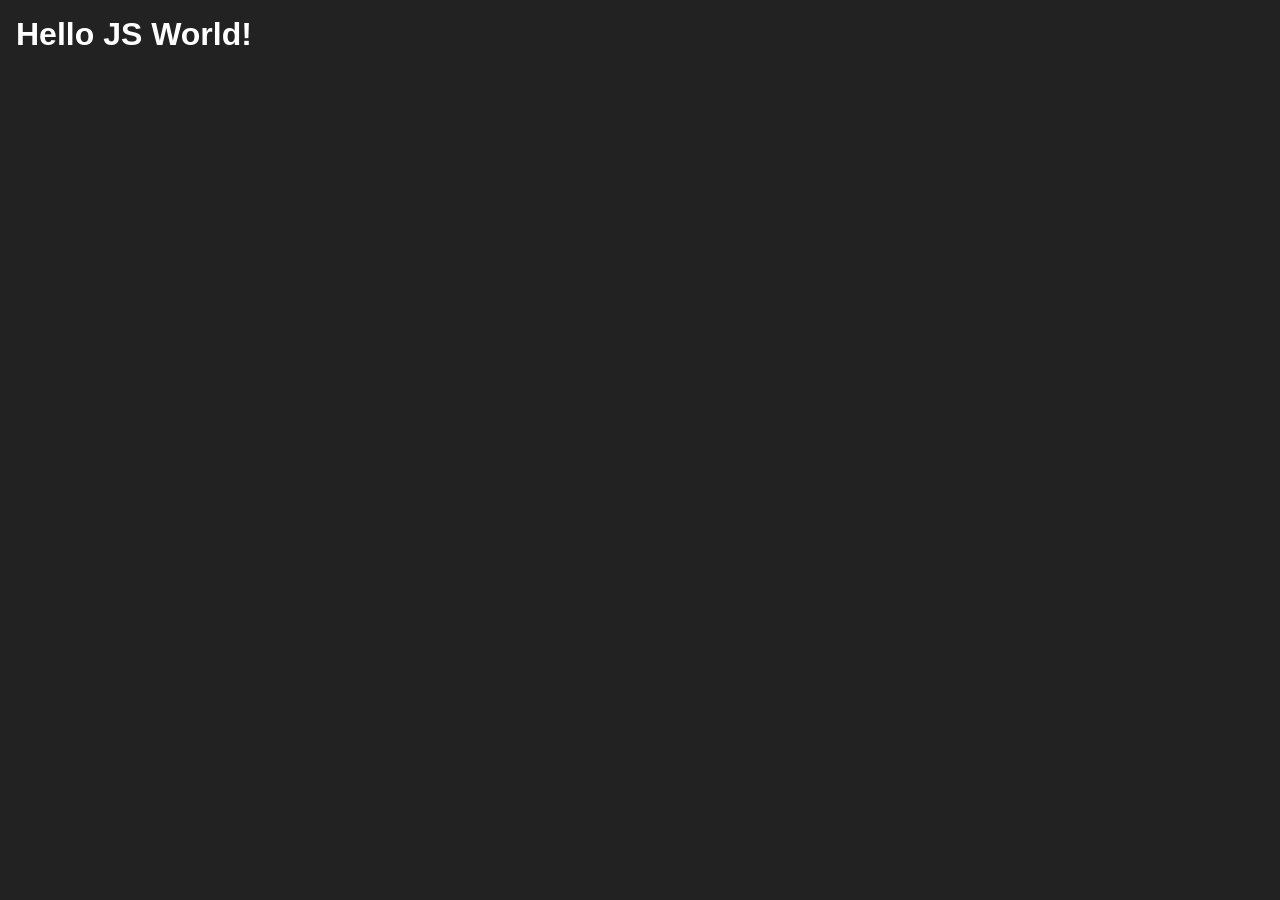
<file: index.html>
<!DOCTYPE html>
<html lang="en">

<head>
    <meta charset="UTF-8">
    <meta name="viewport" content="width=device-width, initial-scale=1.0">
    <title>Hello JS World</title>
    <link rel="stylesheet" href="style.css">
</head>

<body>

    <h1 id="titolo">Loading...</h1>

    <script type="text/javascript">
        // console.log("Hello JS World!");
    </script>

    <script src="./main.js"></script>

</body>

</html>
</file>
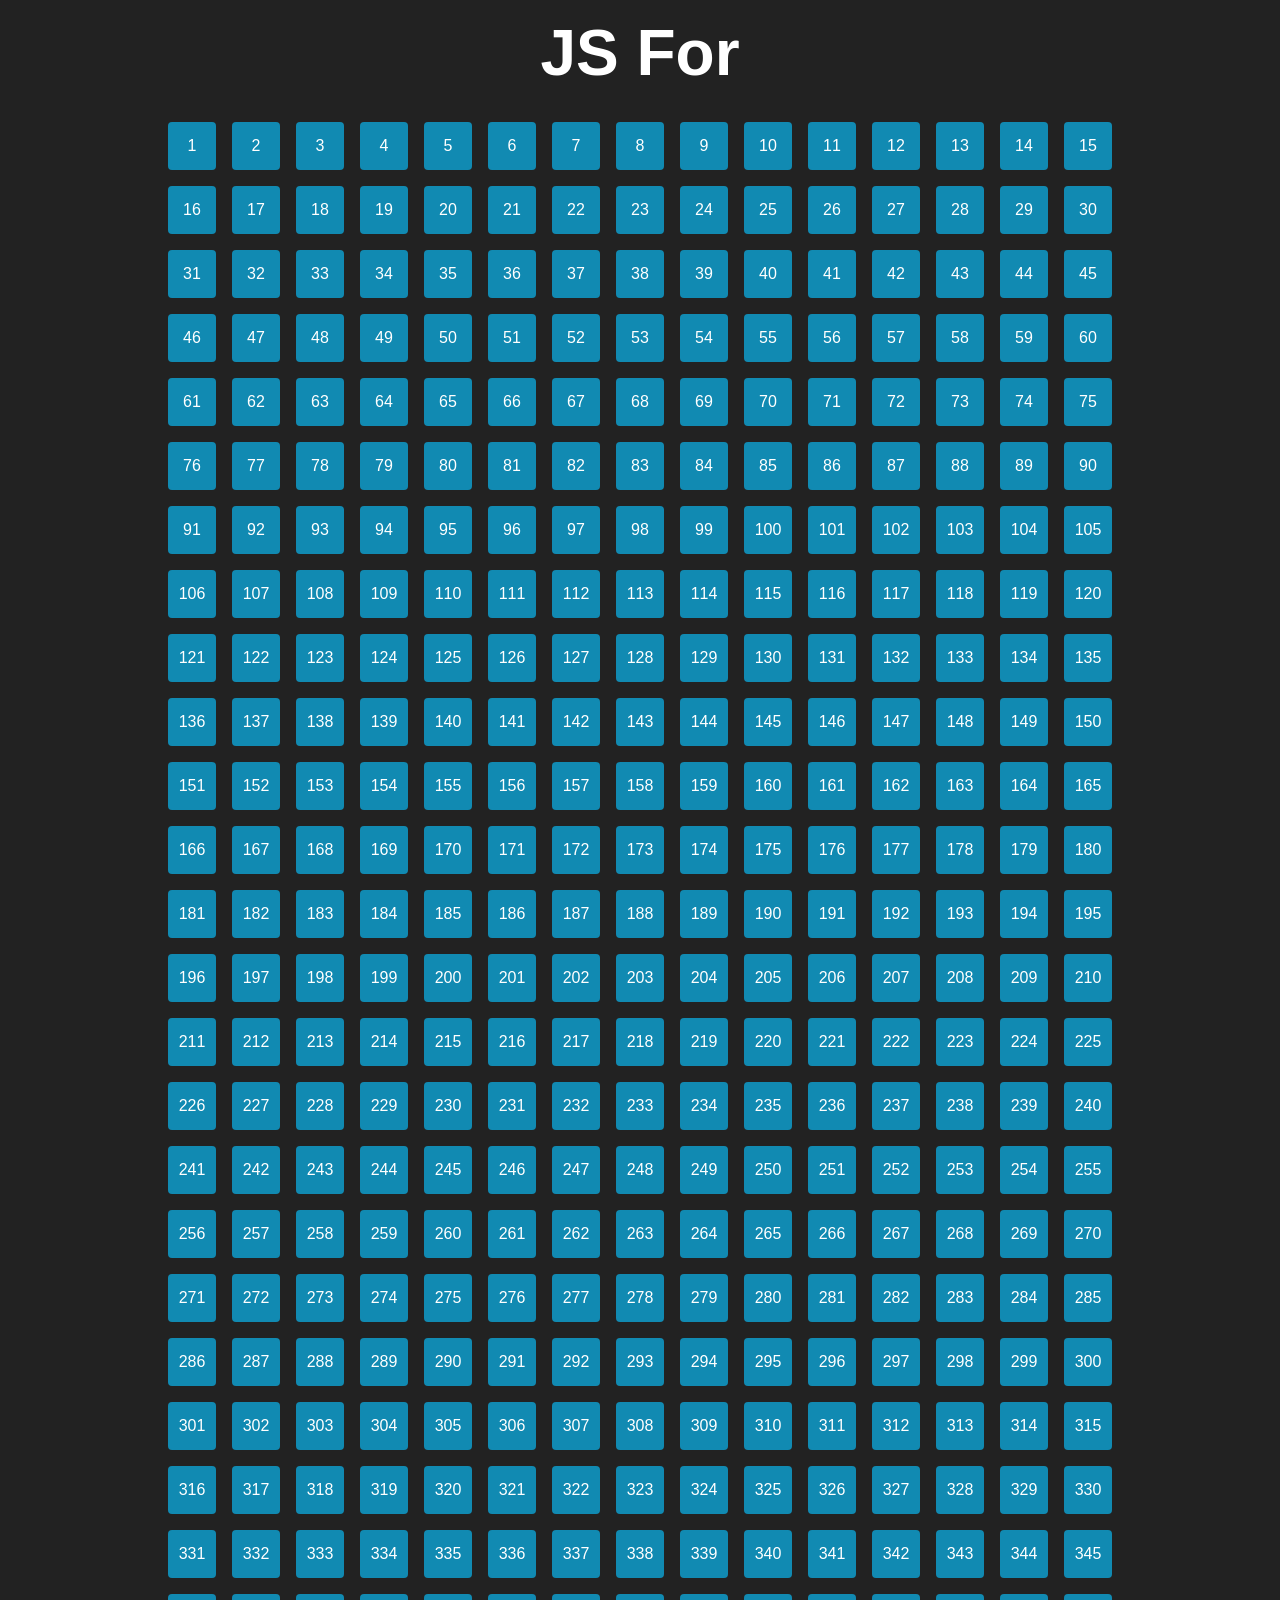
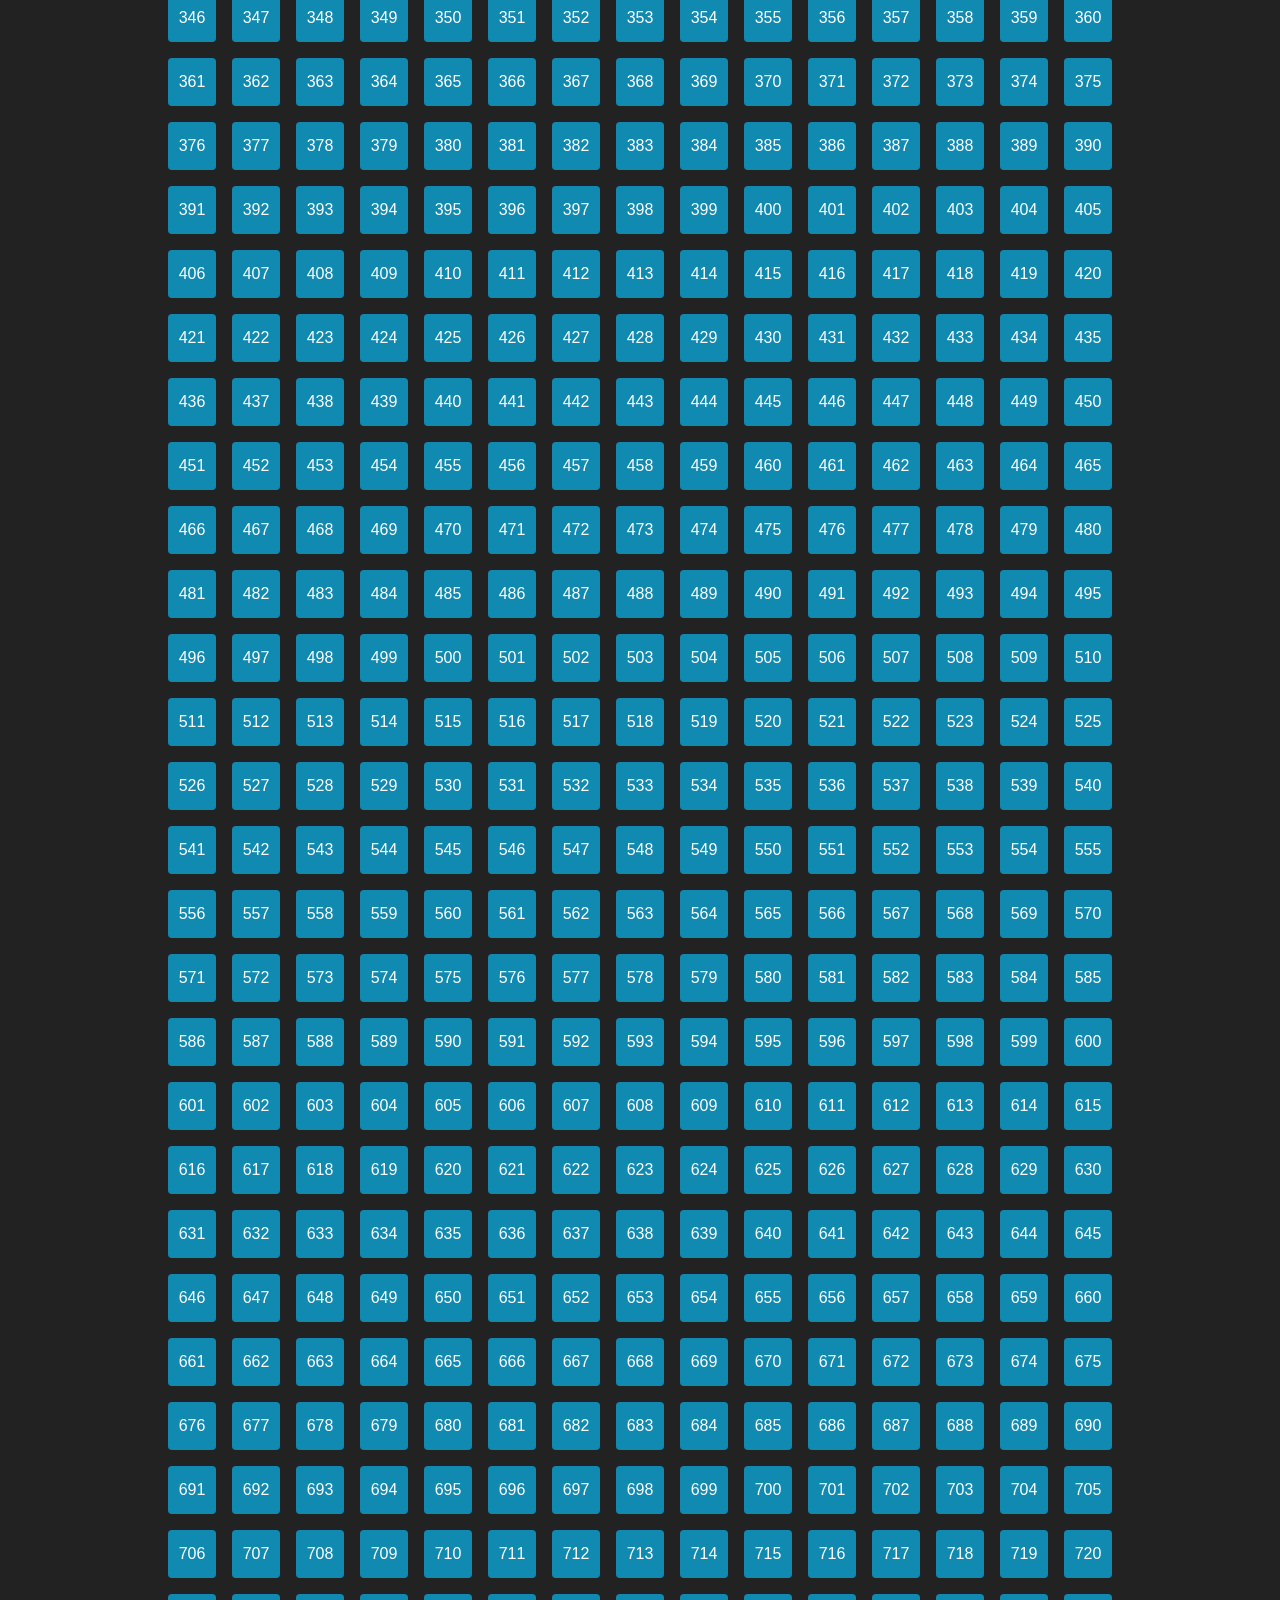
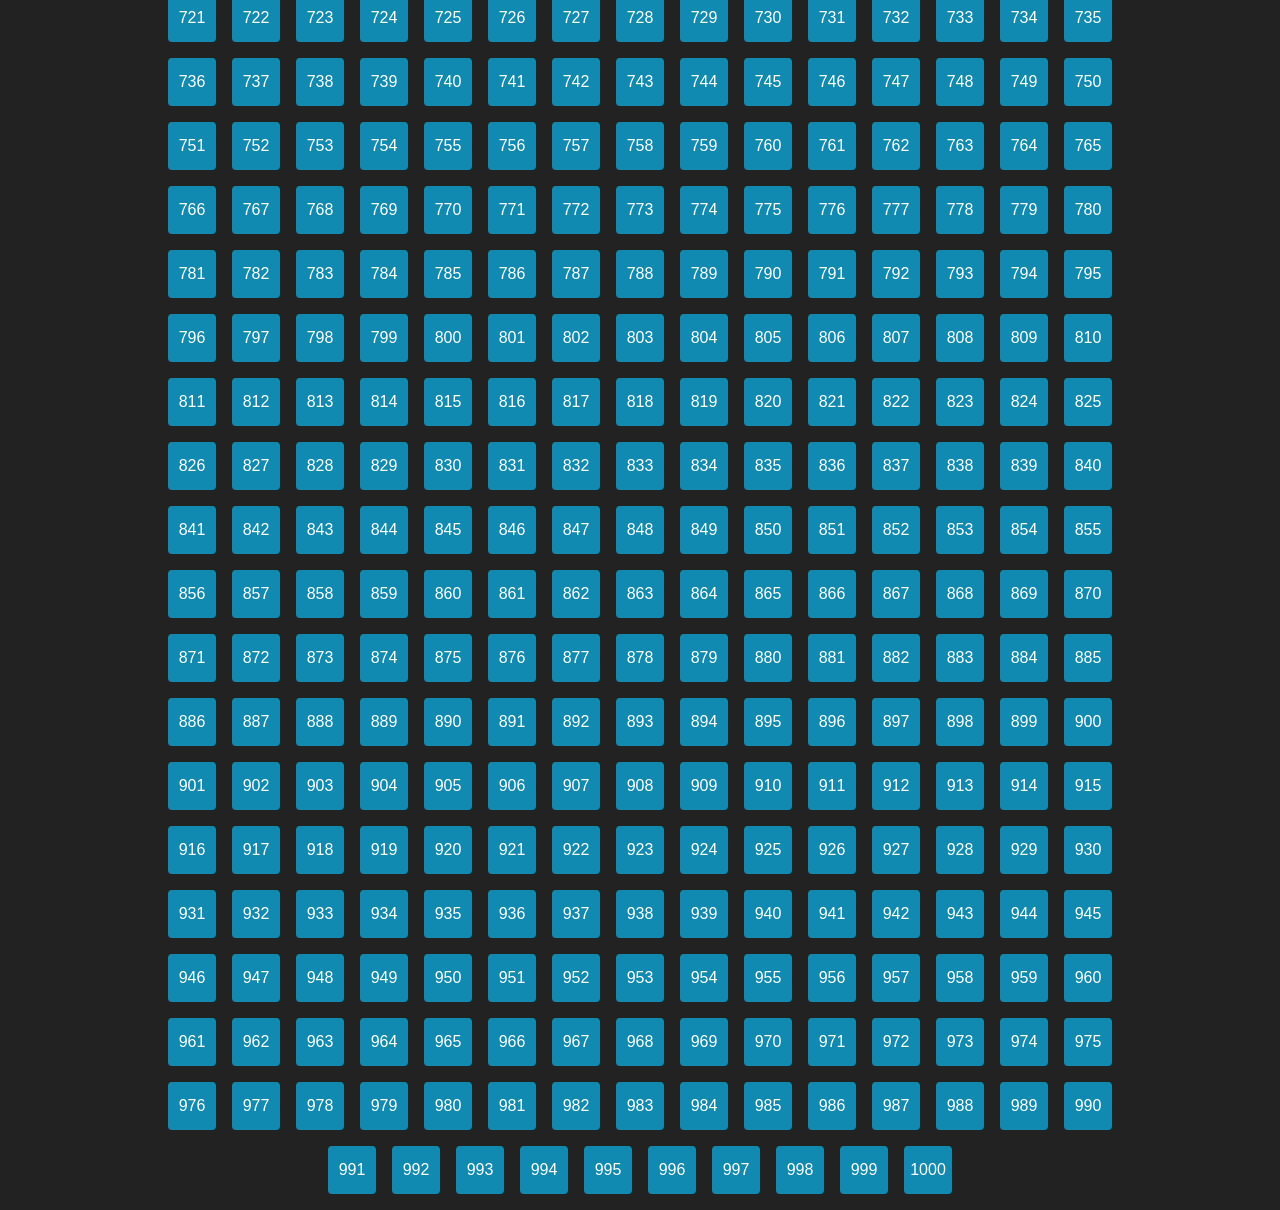
<file: 3-cicli/index.html>
<!DOCTYPE html>
<html lang="en">

<head>
    <meta charset="UTF-8">
    <meta name="viewport" content="width=device-width, initial-scale=1.0">
    <title>Hello JS World</title>
    <link rel="stylesheet" href="style.css">
</head>

<body>

    <h1>JS For</h1>

    <div id="container">
    </div>

    <script src="./main.js"></script>

</body>

</html>
</file>
<file: style.css>
* {
    box-sizing: border-box;
    padding: 0;
    margin: 0;
}

body {
    background-color: #222;
    color: white;
    font-family: sans-serif;
    padding: 1rem;
}
</file>
<file: 3-cicli/style.css>
* {
    box-sizing: border-box;
    padding: 0;
    margin: 0;
}

body {
    background-color: #222;
    color: white;
    font-family: sans-serif;
    padding: 1rem;
}

h1 {
    text-align: center;
    font-size: 4rem;
    margin-bottom: 2rem;
    color: white;
}

#container {
    display: flex;
    flex-wrap: wrap;
    justify-content: center;
    width: 100%;
    max-width: 960px;
    margin: 0 auto;
    gap: 1rem;
}

.box {
    display: flex;
    justify-content: center;
    align-items: center;
    width: 3rem;
    height: 3rem;
    border-radius: 4px;
    background-color: #118ab2;
}
</file>
